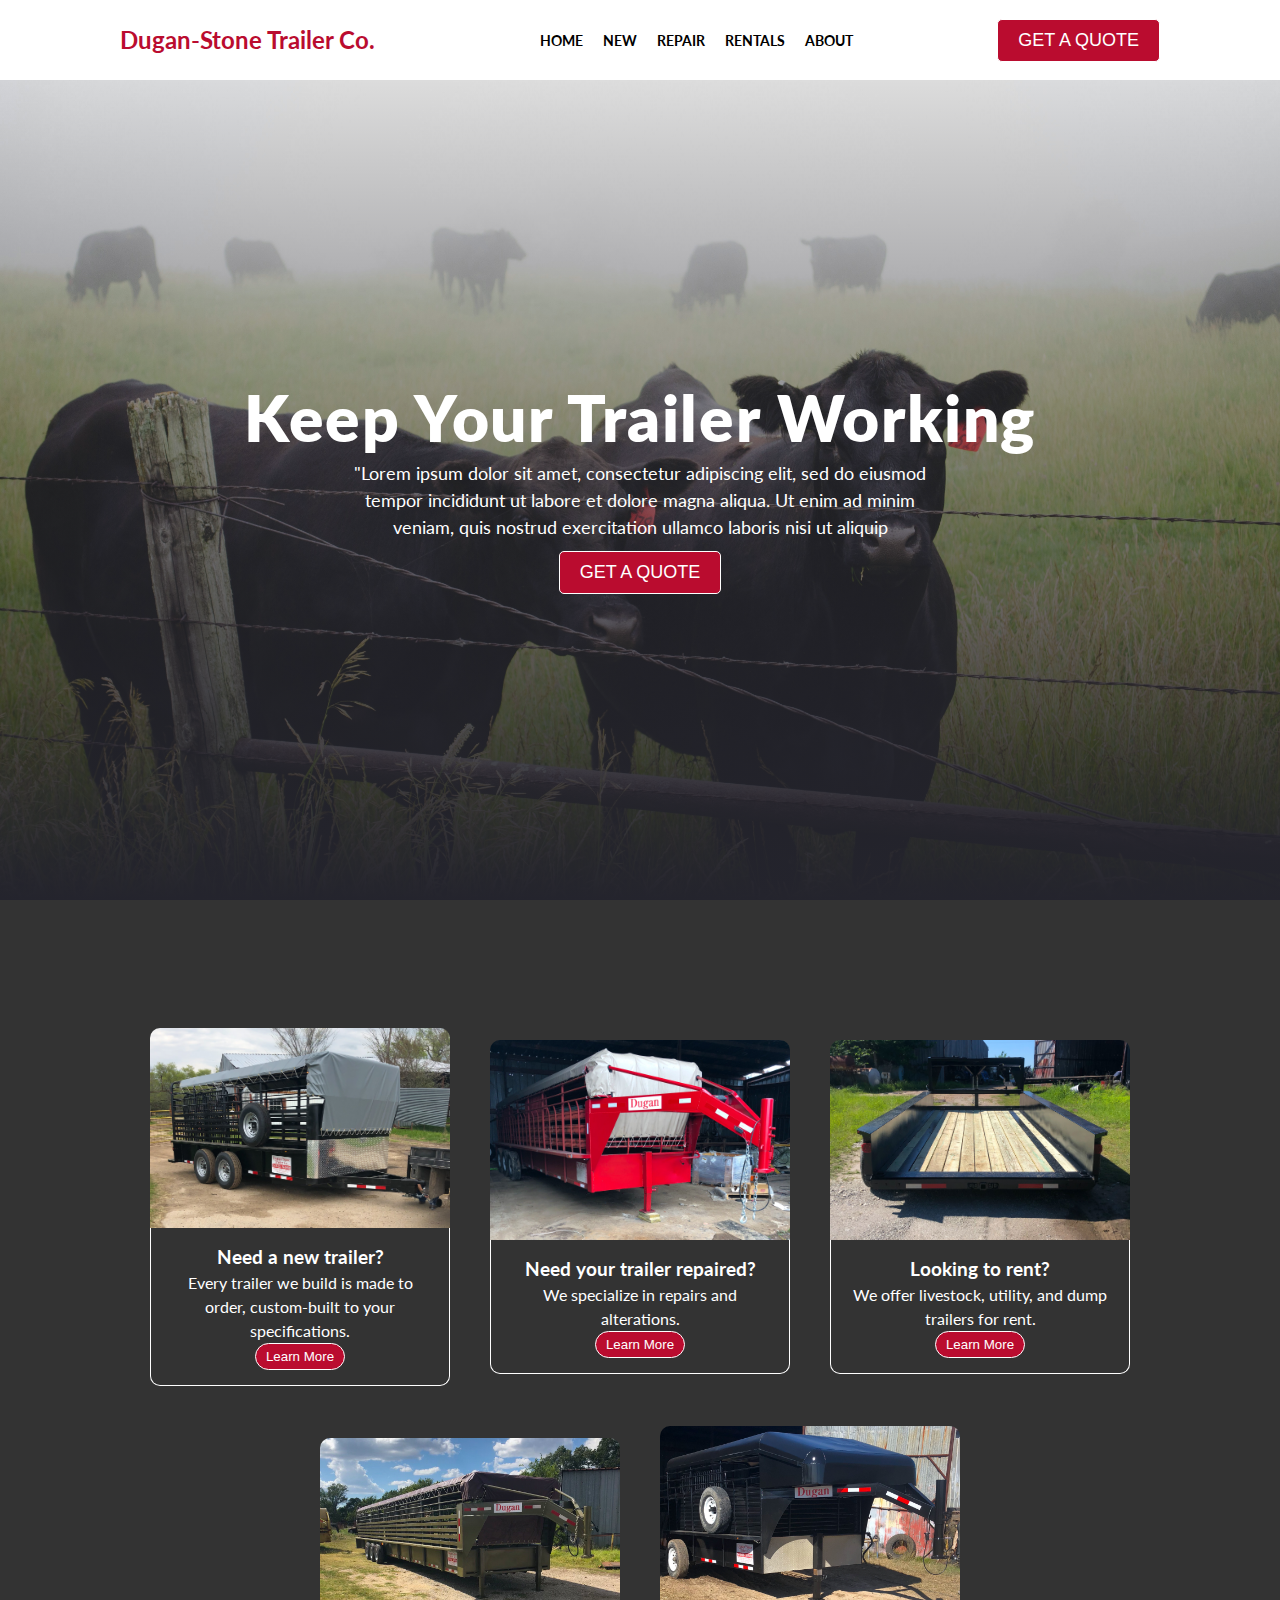
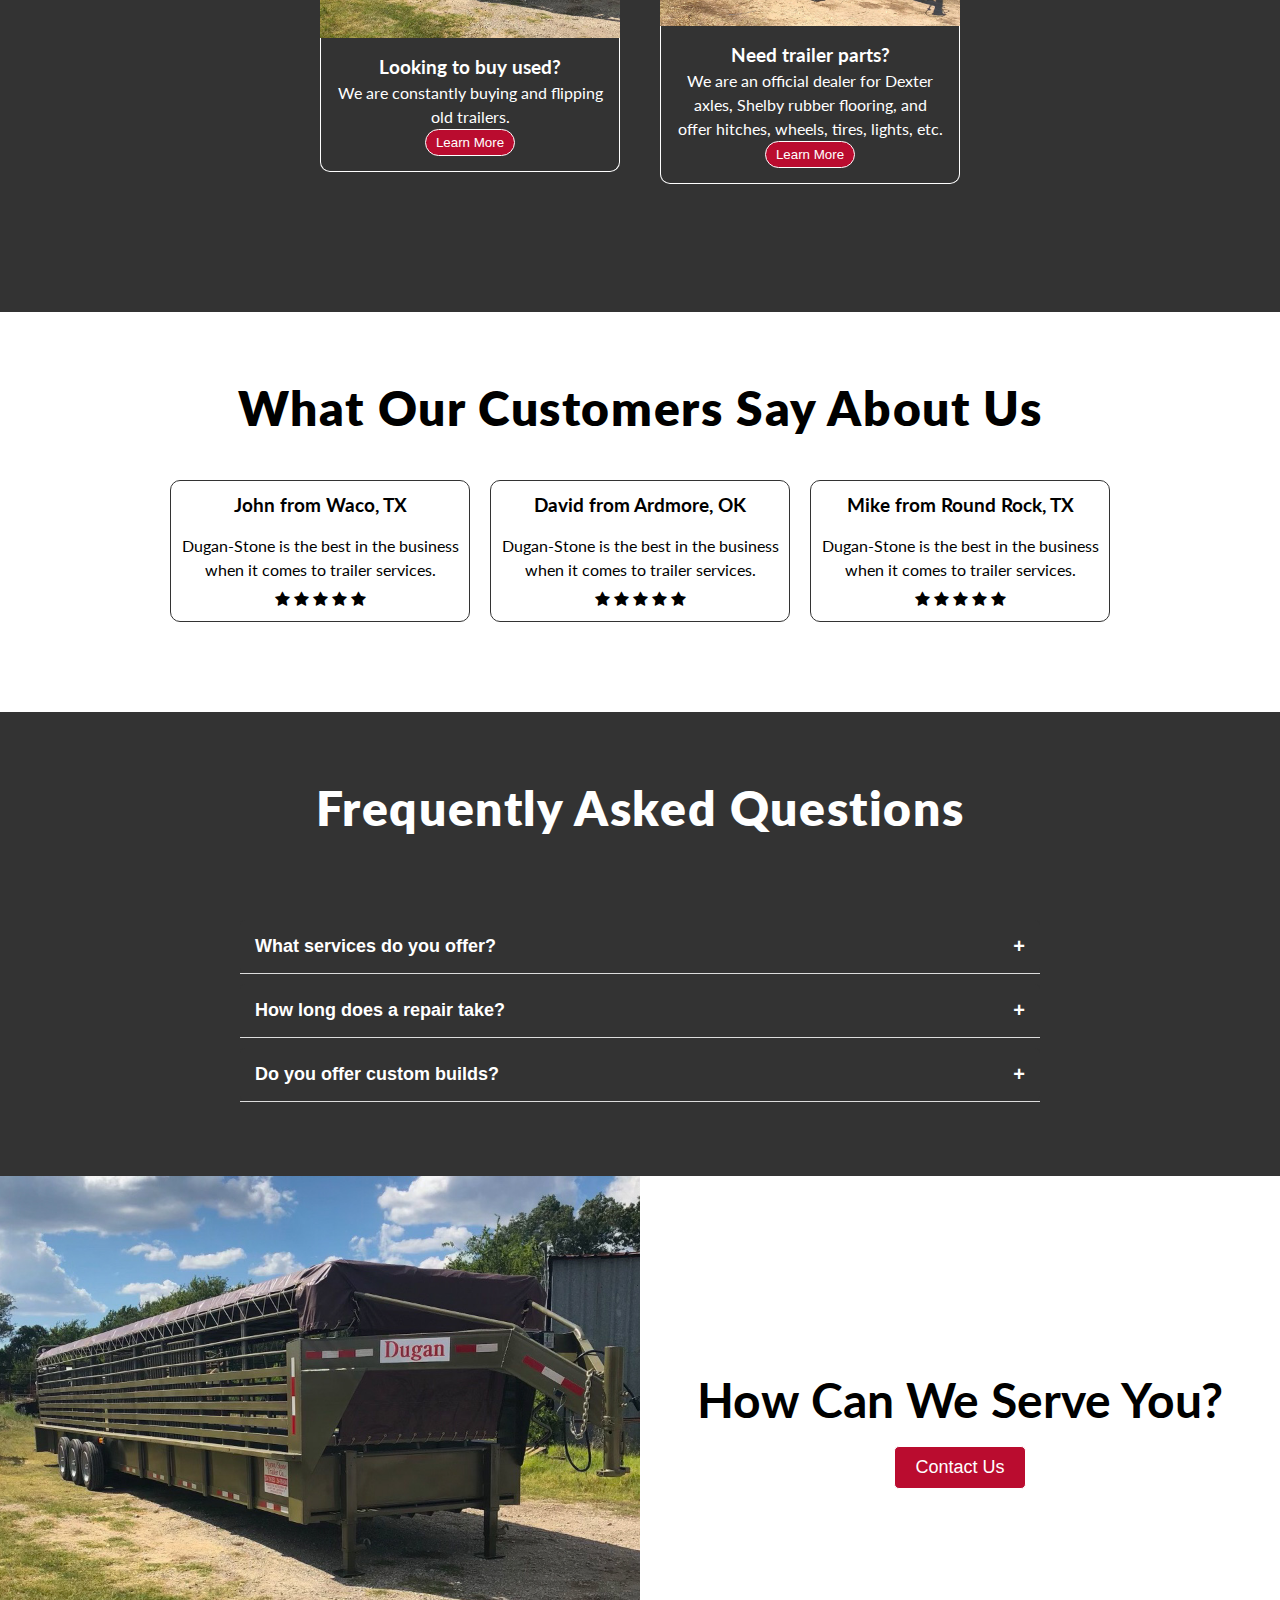
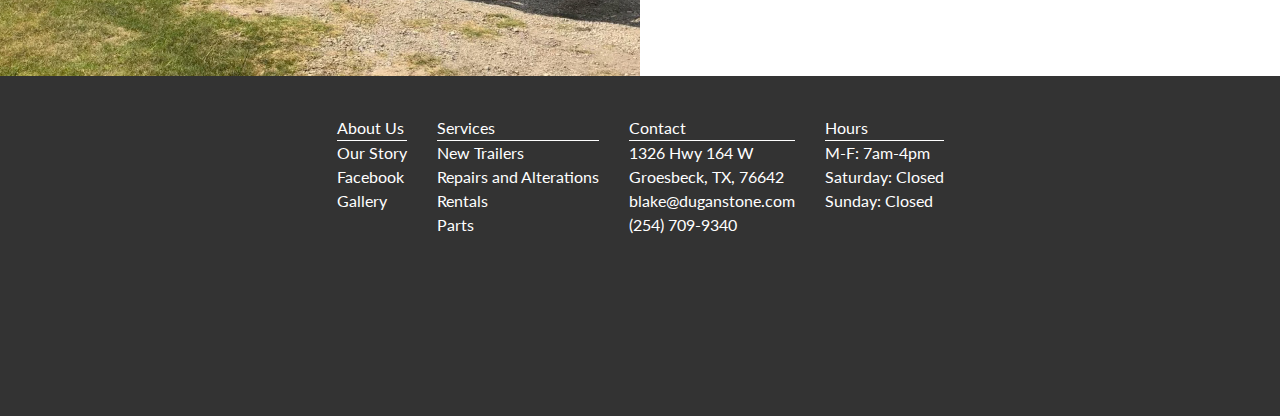
<file: index.html>
<!DOCTYPE html>
<html lang="en">
<head>
    <meta charset="UTF-8">
    <meta name="viewport" content="width=device-width, initial-scale=1.0">
    <title>My Website</title>
    <link rel="stylesheet" href="styles.css">
    <link rel="stylesheet" href="https://cdnjs.cloudflare.com/ajax/libs/font-awesome/4.7.0/css/font-awesome.min.css">
</head>
<body>
    <nav class="navbar">
        <div class="container">
            <div class="logo">Dugan-Stone Trailer Co.</div>
            <ul class="nav">
                <li>
                    <a href="/">HOME</a>
                </li>
                <li>
                    <a href="/new-trailer.html">NEW</a>
                </li>
                <li>
                    <a href="/repairs.html">REPAIR</a>
                </li>
                <li>
                    <a href="/rentals.html">RENTALS</a>
                </li>
                <li>
                    <a href="about-us.html">ABOUT</a>
                </li>
            </ul>
            <a href="/contact.html">
                <button>GET A QUOTE</button>
            </a>
        </div>
    </nav>
    <div class="hero">
        <header class="header">
            <div class="container">
                <h1>Keep Your Trailer Working</h1>
                <p>
                    "Lorem ipsum dolor sit amet, consectetur adipiscing elit, sed do eiusmod 
                    tempor incididunt ut labore et dolore magna aliqua. Ut enim ad
                     minim veniam, quis nostrud exercitation ullamco laboris nisi ut aliquip
                </p>
                <div class="button-group">
                    <a href="/contact">
                        <button>GET A QUOTE</button>
                    </a>
                </div>
            </div>
        </header>
    </div>

    <!-- Services Sections -->
        <section class="services">
            <div class="box">
                <div class="new-trailers"></div>
                <div class="description">
                    <h3>Need a new trailer?</h3>
                    <p>
                        Every trailer we build is made to order, 
                        custom-built to your specifications.
                    </p>
                    <a href="/new-trailer.html">
                        <button>Learn More</button>
                    </a>
                </div>
            </div>
            <div class="box">
                <div class="repair"></div>
                <div class="description">
                    <h3>Need your trailer repaired?</h3>
                    <p>
                        We specialize in repairs and alterations. 
                    </p>
                    <a href="/repairs.html">
                        <button>Learn More</button>
                    </a>
                </div>
            </div>
            <div class="box">
                <div class="rental"></div>
                <div class="description">
                    <h3>Looking to rent?</h3>
                    <p>
                        We offer livestock, utility, and dump trailers
                        for rent.
                    </p>
                    <a href="/rentals.html">
                        <button>Learn More</button>
                    </a>
                </div>
            </div>
            <div class="box">
                <div class="inventory"></div>
                <div class="description">
                    <h3>Looking to buy used?</h3>
                    <p>
                        We are constantly buying and flipping old 
                        trailers.
                    </p>
                    <a href="/contact">
                        <button>Learn More</button>
                    </a>
                </div> 
            </div>
            <div class="box">
                <div class="parts"></div>
                <div class="description">
                    <h3>Need trailer parts?</h3>
                    <p>
                        We are an official dealer for Dexter axles, 
                        Shelby rubber flooring, and offer hitches, 
                        wheels, tires, lights, etc.
                    </p>
                    <a href="/contact">
                        <button>Learn More</button>
                    </a>
                </div>
            </div>
        </section>
        
        <!-- Testimonials Section -->
        <section class="testimonials">
            <div class="container">
                <h1>What Our Customers Say About Us</h1>
                <div class="reviews">
                    <div class="review">
                        <h3>John from Waco, TX</h3>
                        <p>
                            Dugan-Stone is the best in the business when 
                            it comes to trailer services.
                        </p>
                        <div class="stars">
                            <span class="fa fa-star checked"></span>
                            <span class="fa fa-star checked"></span>
                            <span class="fa fa-star checked"></span>
                            <span class="fa fa-star checked"></span>
                            <span class="fa fa-star checked"></span>
                        </div>
                    </div>
                    <div class="review">
                        <h3>David from Ardmore, OK</h3>
                        <p>
                            Dugan-Stone is the best in the business when 
                            it comes to trailer services.
                        </p>
                        <div class="stars">
                            <span class="fa fa-star checked"></span>
                            <span class="fa fa-star checked"></span>
                            <span class="fa fa-star checked"></span>
                            <span class="fa fa-star checked"></span>
                            <span class="fa fa-star checked"></span>
                        </div>
                    </div>
                    <div class="review">
                        <h3>Mike from Round Rock, TX</h3>
                        <p>
                            Dugan-Stone is the best in the business when 
                            it comes to trailer services.
                        </p>
                        <div class="stars">
                            <span class="fa fa-star checked"></span>
                            <span class="fa fa-star checked"></span>
                            <span class="fa fa-star checked"></span>
                            <span class="fa fa-star checked"></span>
                            <span class="fa fa-star checked"></span>
                        </div>
                    </div>
                </div>
            </div>
        </section>

        <!-- FAQ Section -->
         <section class="faq">
            <h1>Frequently Asked Questions</h1>
            <div class="faq-container">
                <div class="faq-item">
                    <button class="faq-button">What services do you offer?</button>
                    <div class="faq-answer">We offer trailer building, repairs, alterations, and rentals.</div>
                </div>
        
                <div class="faq-item">
                    <button class="faq-button">How long does a repair take?</button>
                    <div class="faq-answer">It depends on the type of repair, but most jobs are completed within a few days.</div>
                </div>
        
                <div class="faq-item">
                    <button class="faq-button">Do you offer custom builds?</button>
                    <div class="faq-answer">Yes! We can customize trailers to meet your specific needs.</div>
                </div>
            </div>
         </section>

         <section class="last-call">
            <div class="container">
                <div class="picture"></div>
                <div class="cta">
                    <h1>How Can We Serve You?</h1>
                    <!-- <p></p> -->
                    <div class="button-group">
                        <a href="/contact">
                            <button>Contact Us</button>
                        </a>
                    </div>
                </div>
            </div>
         </section>

         <!-- Footer -->
          <footer class="footer">
            <div class="container">
                <div class="About">
                    <ul>
                        <li class="footer-title">About Us</li>
                        <li>Our Story</li>
                        <li>Facebook</li>
                        <li>Gallery</li>
                    </ul>
                </div>
                <div class="footer-services">
                    <ul>
                        <li class="footer-title">Services</li>
                        <li>New Trailers</li>
                        <li>Repairs and Alterations</li>
                        <li>Rentals</li>
                        <li>Parts</li>
                    </ul>
                </div>
                <div class="Contact">
                    <ul>
                        <li class="footer-title">Contact</li>
                        <li><a href="https://maps.app.goo.gl/sPwjG9gHjVEBQcHU9">
                            1326 Hwy 164 W <br>
                            Groesbeck, TX, 76642
                        </a></li>
                        <li>blake@duganstone.com</li>
                        <li>(254) 709-9340</li>
                    </ul>
                </div>
                <div class="Hours">
                    <ul>
                        <li class="footer-title">Hours</li>
                        <li>M-F: 7am-4pm</li>
                        <li>Saturday: Closed</li>
                        <li>Sunday: Closed</li>
                    </ul>
                </div>
            </div>
            </div>
          </footer>





         <script>
            document.querySelectorAll(".faq-button").forEach((button) => {
                button.addEventListener("click", function () {
                    const faqItem = this.parentNode;
                    faqItem.classList.toggle("active");
                });
            });
        </script>
</body>
</html>
</file>
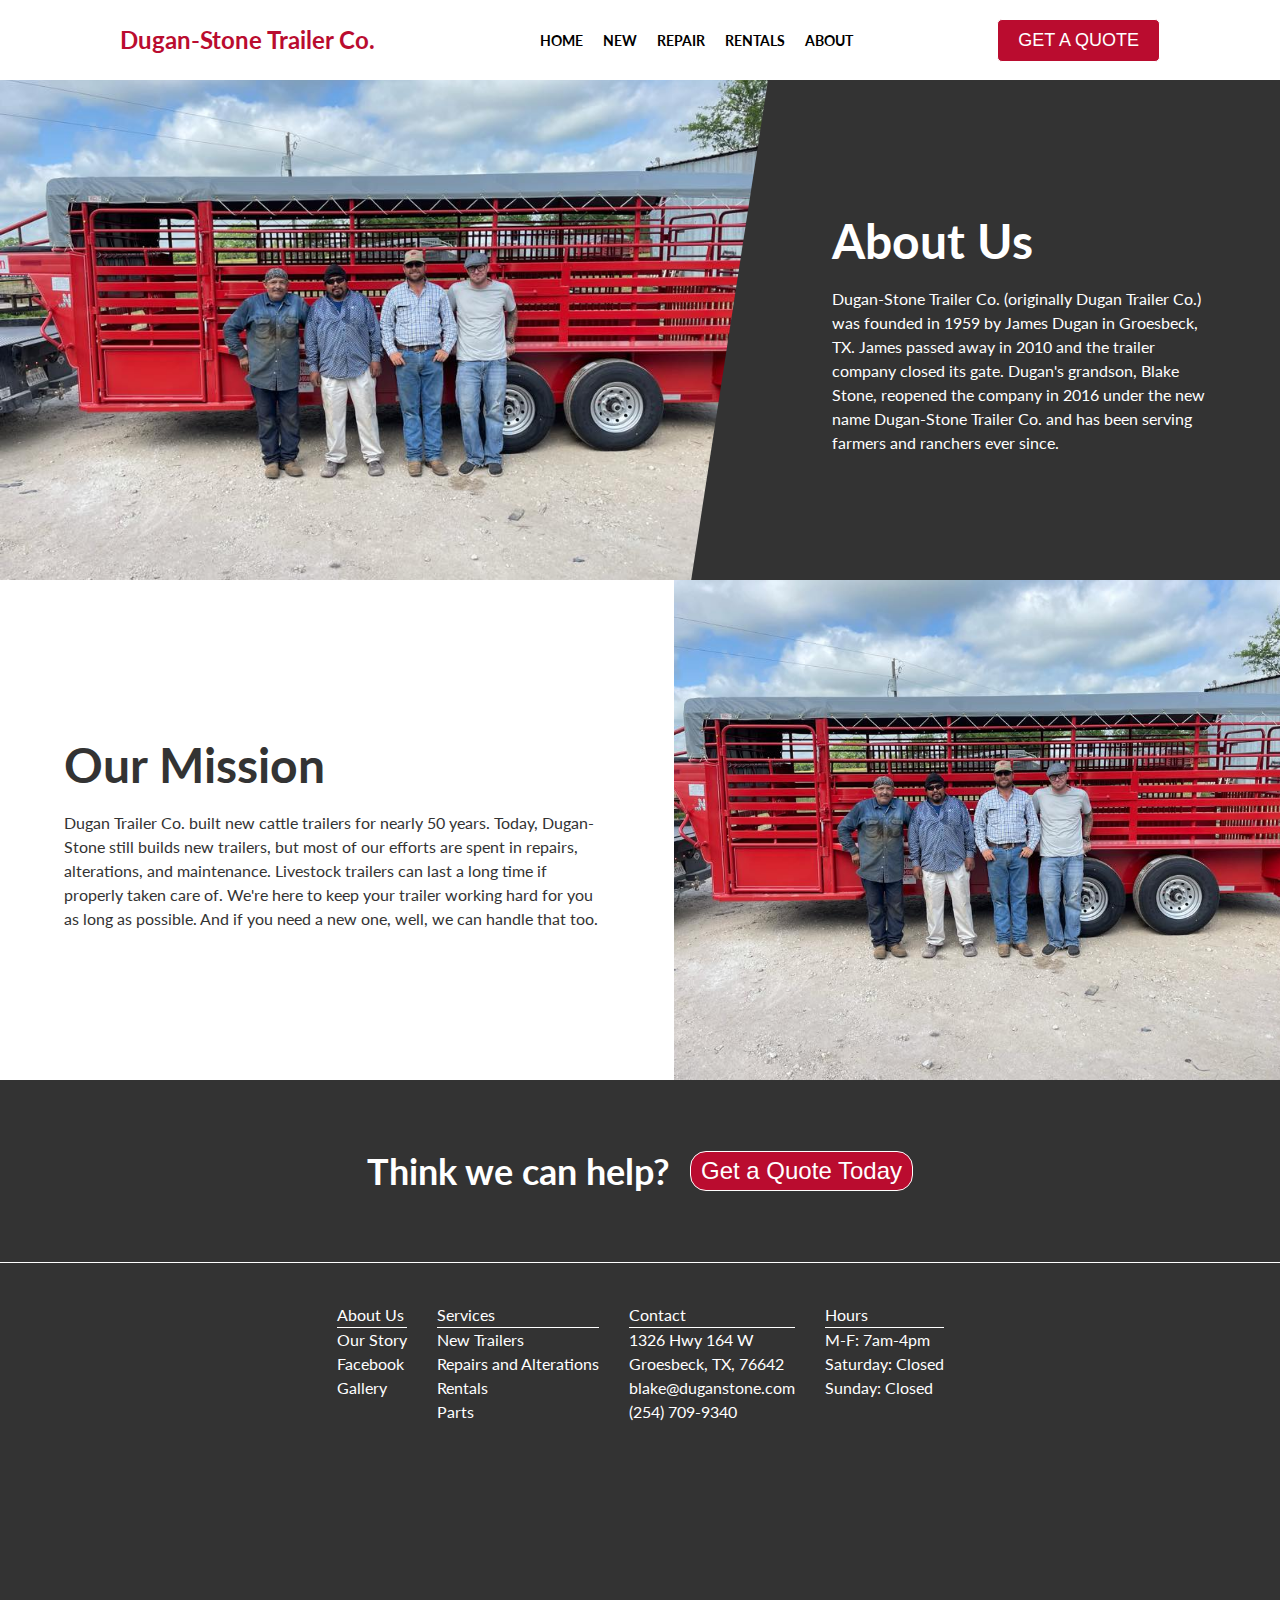
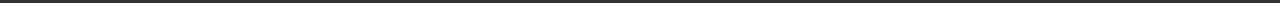
<file: about-us.html>
<!DOCTYPE html>
<html lang="en">
<head>
    <meta charset="UTF-8">
    <meta name="viewport" content="width=device-width, initial-scale=1.0">
    <title>My Website</title>
    <link rel="stylesheet" href="styles.css">
    <link rel="stylesheet" href="https://cdnjs.cloudflare.com/ajax/libs/font-awesome/4.7.0/css/font-awesome.min.css">
</head>
<body>
    <nav class="navbar">
        <div class="container">
            <div class="logo">Dugan-Stone Trailer Co.</div>
            <ul class="nav">
                <li>
                    <a href="/">HOME</a>
                </li>
                <li>
                    <a href="/new-trailer.html">NEW</a>
                </li>
                <li>
                    <a href="/repairs.html">REPAIR</a>
                </li>
                <li>
                    <a href="/rentals.html">RENTALS</a>
                </li>
                <li>
                    <a href="about-us.html">ABOUT</a>
                </li>
            </ul>
            <a href="/contact.html">
                <button>GET A QUOTE</button>
            </a>
        </div>
    </nav>

    <!-- Callout section -->
     <section class="callout">
        <div class="container">
            <div class="about-callout-image"></div>
            <div class="about-text">
                <h1>About Us</h1>
                <p>
                    Dugan-Stone Trailer Co. (originally Dugan Trailer Co.) was founded
                    in 1959 by James Dugan in Groesbeck, TX. James passed away in 2010
                    and the trailer company closed its gate. Dugan's grandson, Blake Stone,
                    reopened the company in 2016 under the new name Dugan-Stone Trailer Co.
                    and has been serving farmers and ranchers ever since.
                </p>
            </div>
        </div>
     </section>

     <!-- About Info Section -->
      <section class="about-info">
        <div class="container">
            <div class="about-info-text">
                <h1>Our Mission</h1>
                <p>
                    Dugan Trailer Co. built new cattle trailers for nearly 50 years. 
                    Today, Dugan-Stone still builds new trailers, but most of our efforts 
                    are spent in repairs, alterations, and maintenance. Livestock trailers 
                    can last a long time if properly taken care of. We're here to keep your 
                    trailer working hard for you as long as possible. And if you need a new 
                    one, well, we can handle that too.
                </p>
            </div>
            <div class="about-info-image"></div>
        </div>
      </section>

      <!-- Call to Action -->
       <section class="about-cta">
            <h1>Think we can help?</h1>
            <a href="/contact">
                <button>Get a Quote Today</button>
            </a>
       </section>

     <!-- Form sections -->
      <!-- <section class="about-section">
        <div class="container">
            <h1>Contact us for a free quote!</h1>
            <p>
                Let us know what you're looking for—whether it's a repair, rental, 
                or custom trailer—and we'll reach out as soon as possible to discuss your needs.
            </p>
            <form action="" class="about-form">
                <div class="first-last">
                    <input type="text" placeholder="*First Name" class="first">
                    <input type="text" placeholder="*Last Name" class="last">
                </div>
                <div class="email">
                    <input type="text" placeholder="*Email">
                </div>
                <div class="phone">
                    <input type="text" placeholder="*Phone">
                </div>
                <div class="type">
                    <select name="Type" id="">
                        <option name="Repair/Alteration" id="">Repair/Alteration</option>
                        <option name="New Trailer" id="">New Trailer</option>
                        <option name="Rental" id="">Rental</option>
                        <option name="Parts" id="">Parts</option>
                        <option name="Other" id="">Other</option>
                    </select>
                </div>
                <div class="message">
                    <textarea name="" id="" placeholder="*Message" required rows="10"></textarea>
                </div>
                <div class="button-group">
                    <a href="/contact">
                        <button>Submit</button>
                    </a>
                </div>
            </form>
        </div>
      </section> -->



      <!-- Footer -->
      <footer class="footer">
        <div class="container">
            <div class="About">
                <ul>
                    <li class="footer-title">About Us</li>
                    <li>Our Story</li>
                    <li>Facebook</li>
                    <li>Gallery</li>
                </ul>
            </div>
            <div class="footer-services">
                <ul>
                    <li class="footer-title">Services</li>
                    <li>New Trailers</li>
                    <li>Repairs and Alterations</li>
                    <li>Rentals</li>
                    <li>Parts</li>
                </ul>
            </div>
            <div class="Contact">
                <ul>
                    <li class="footer-title">Contact</li>
                    <li><a href="https://maps.app.goo.gl/sPwjG9gHjVEBQcHU9">
                        1326 Hwy 164 W <br>
                        Groesbeck, TX, 76642
                    </a></li>
                    <li>blake@duganstone.com</li>
                    <li>(254) 709-9340</li>
                </ul>
            </div>
            <div class="Hours">
                <ul>
                    <li class="footer-title">Hours</li>
                    <li>M-F: 7am-4pm</li>
                    <li>Saturday: Closed</li>
                    <li>Sunday: Closed</li>
                </ul>
            </div>
        </div>
        </div>
      </footer>
</body>
</html>
</file>
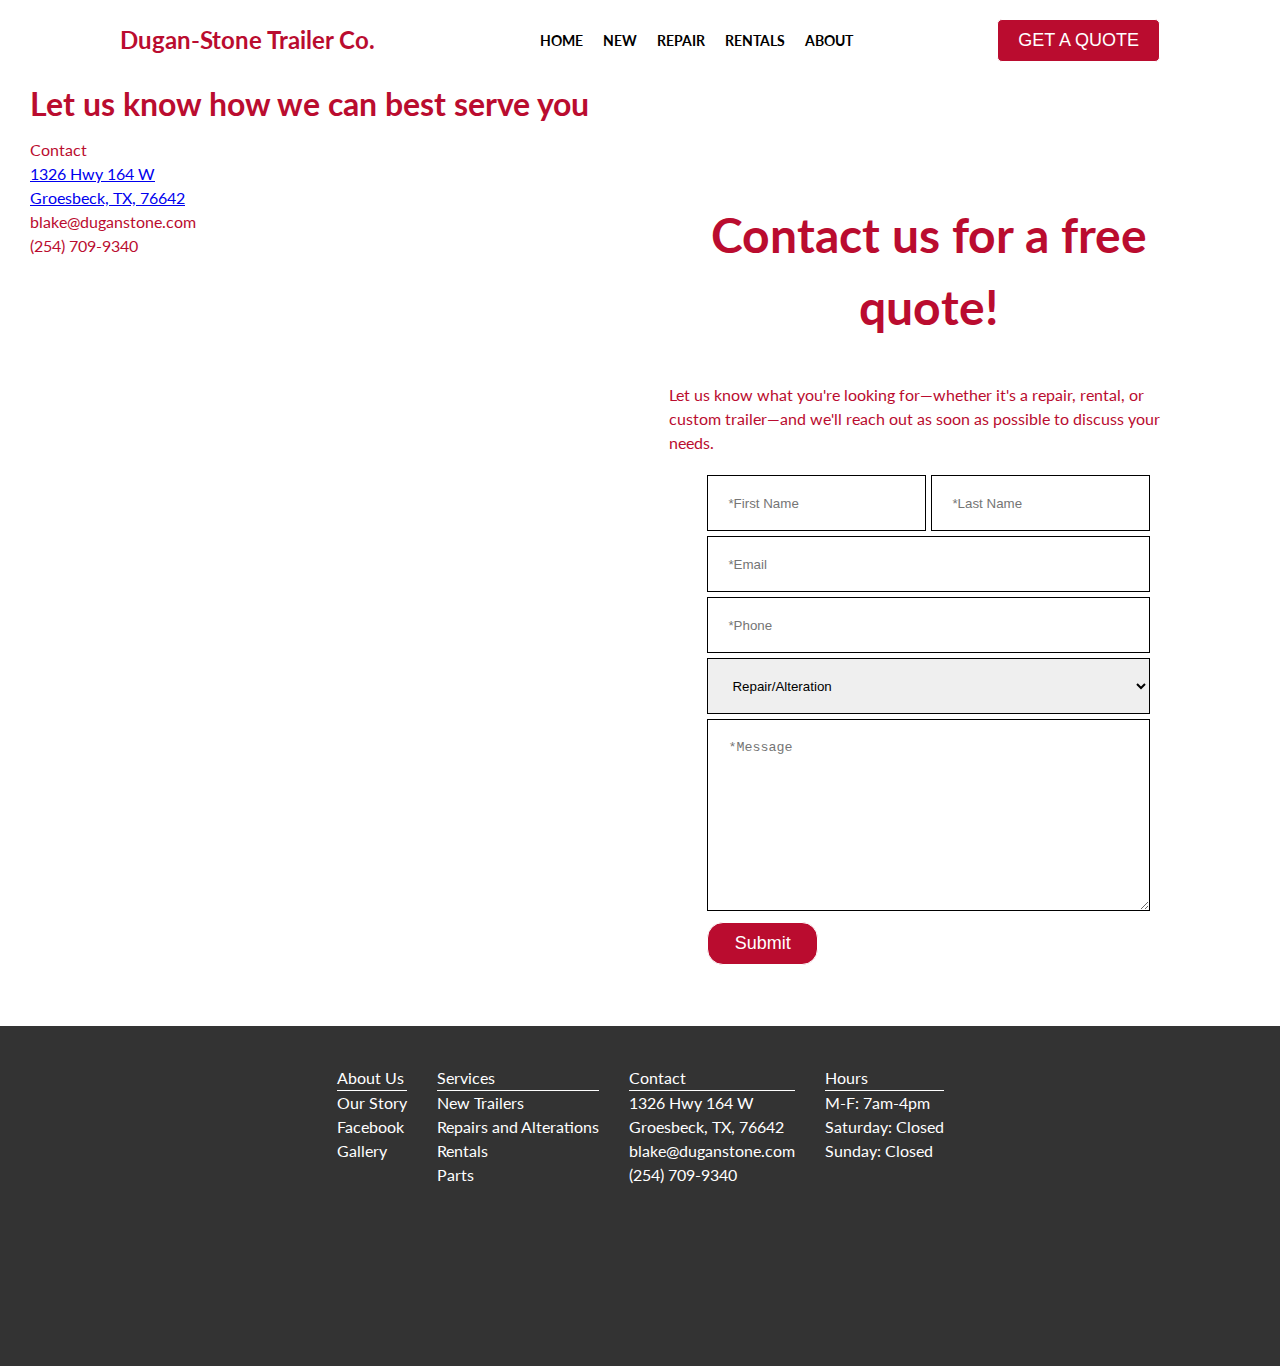
<file: contact.html>
<!DOCTYPE html>
<html lang="en">
<head>
    <meta charset="UTF-8">
    <meta name="viewport" content="width=device-width, initial-scale=1.0">
    <title>My Website</title>
    <link rel="stylesheet" href="styles.css">
    <link rel="stylesheet" href="https://cdnjs.cloudflare.com/ajax/libs/font-awesome/4.7.0/css/font-awesome.min.css">
</head>
<body>
    <nav class="navbar">
        <div class="container">
            <div class="logo">Dugan-Stone Trailer Co.</div>
            <ul class="nav">
                <li>
                    <a href="/">HOME</a>
                </li>
                <li>
                    <a href="/new-trailer.html">NEW</a>
                </li>
                <li>
                    <a href="/repairs.html">REPAIR</a>
                </li>
                <li>
                    <a href="/rentals.html">RENTALS</a>
                </li>
                <li>
                    <a href="about-us.html">ABOUT</a>
                </li>
            </ul>
            <a href="/contact.html">
                <button>GET A QUOTE</button>
            </a>
        </div>
    </nav>


     <!-- Form sections -->
      <section class="contact-form">
        <div class="container">
            <h1>Let us know how we can best serve you</h1>
            <div class="contact-area">
                <div class="address">
                    <div class="Contact">
                        <ul>
                            <li class="footer-title">Contact</li>
                            <li><a href="https://maps.app.goo.gl/sPwjG9gHjVEBQcHU9">
                                1326 Hwy 164 W <br>
                                Groesbeck, TX, 76642
                            </a></li>
                            <li>blake@duganstone.com</li>
                            <li>(254) 709-9340</li>
                        </ul>
                    </div>
                </div>
                <div class="service-form">
                    <h1>Contact us for a free quote!</h1>
                    <p>
                        Let us know what you're looking for—whether it's a repair, rental, 
                        or custom trailer—and we'll reach out as soon as possible to discuss your needs.
                    </p>
                    <form action="" class="repair-form">
                        <div class="first-last">
                            <input type="text" placeholder="*First Name" class="first">
                            <input type="text" placeholder="*Last Name" class="last">
                        </div>
                        <div class="email">
                            <input type="text" placeholder="*Email">
                        </div>
                        <div class="phone">
                            <input type="text" placeholder="*Phone">
                        </div>
                        <div class="type">
                            <select name="Type" id="">
                                <option name="Repair/Alteration" id="">Repair/Alteration</option>
                                <option name="New Trailer" id="">New Trailer</option>
                                <option name="Rental" id="">Rental</option>
                                <option name="Parts" id="">Parts</option>
                                <option name="Other" id="">Other</option>
                            </select>
                        </div>
                        <div class="message">
                            <textarea name="" id="" placeholder="*Message" required rows="10"></textarea>
                        </div>
                        <div class="button-group">
                            <a href="/contact">
                                <button>Submit</button>
                            </a>
                        </div>
                    </form>
                </div>
            </div>
        </div>
      </section>



      <!-- Footer -->
      <footer class="footer">
        <div class="container">
            <div class="About">
                <ul>
                    <li class="footer-title">About Us</li>
                    <a href=""><li>Our Story</li></a>
                    <li>Facebook</li>
                    <li>Gallery</li>
                </ul>
            </div>
            <div class="footer-services">
                <ul>
                    <li class="footer-title">Services</li>
                    <li>New Trailers</li>
                    <li>Repairs and Alterations</li>
                    <li>Rentals</li>
                    <li>Parts</li>
                </ul>
            </div>
            <div class="Contact">
                <ul>
                    <li class="footer-title">Contact</li>
                    <li><a href="https://maps.app.goo.gl/sPwjG9gHjVEBQcHU9">
                        1326 Hwy 164 W <br>
                        Groesbeck, TX, 76642
                    </a></li>
                    <li>blake@duganstone.com</li>
                    <li>(254) 709-9340</li>
                </ul>
            </div>
            <div class="Hours">
                <ul>
                    <li class="footer-title">Hours</li>
                    <li>M-F: 7am-4pm</li>
                    <li>Saturday: Closed</li>
                    <li>Sunday: Closed</li>
                </ul>
            </div>
            
        </div>
        </div>
      </footer>
</body>
</html>
</file>
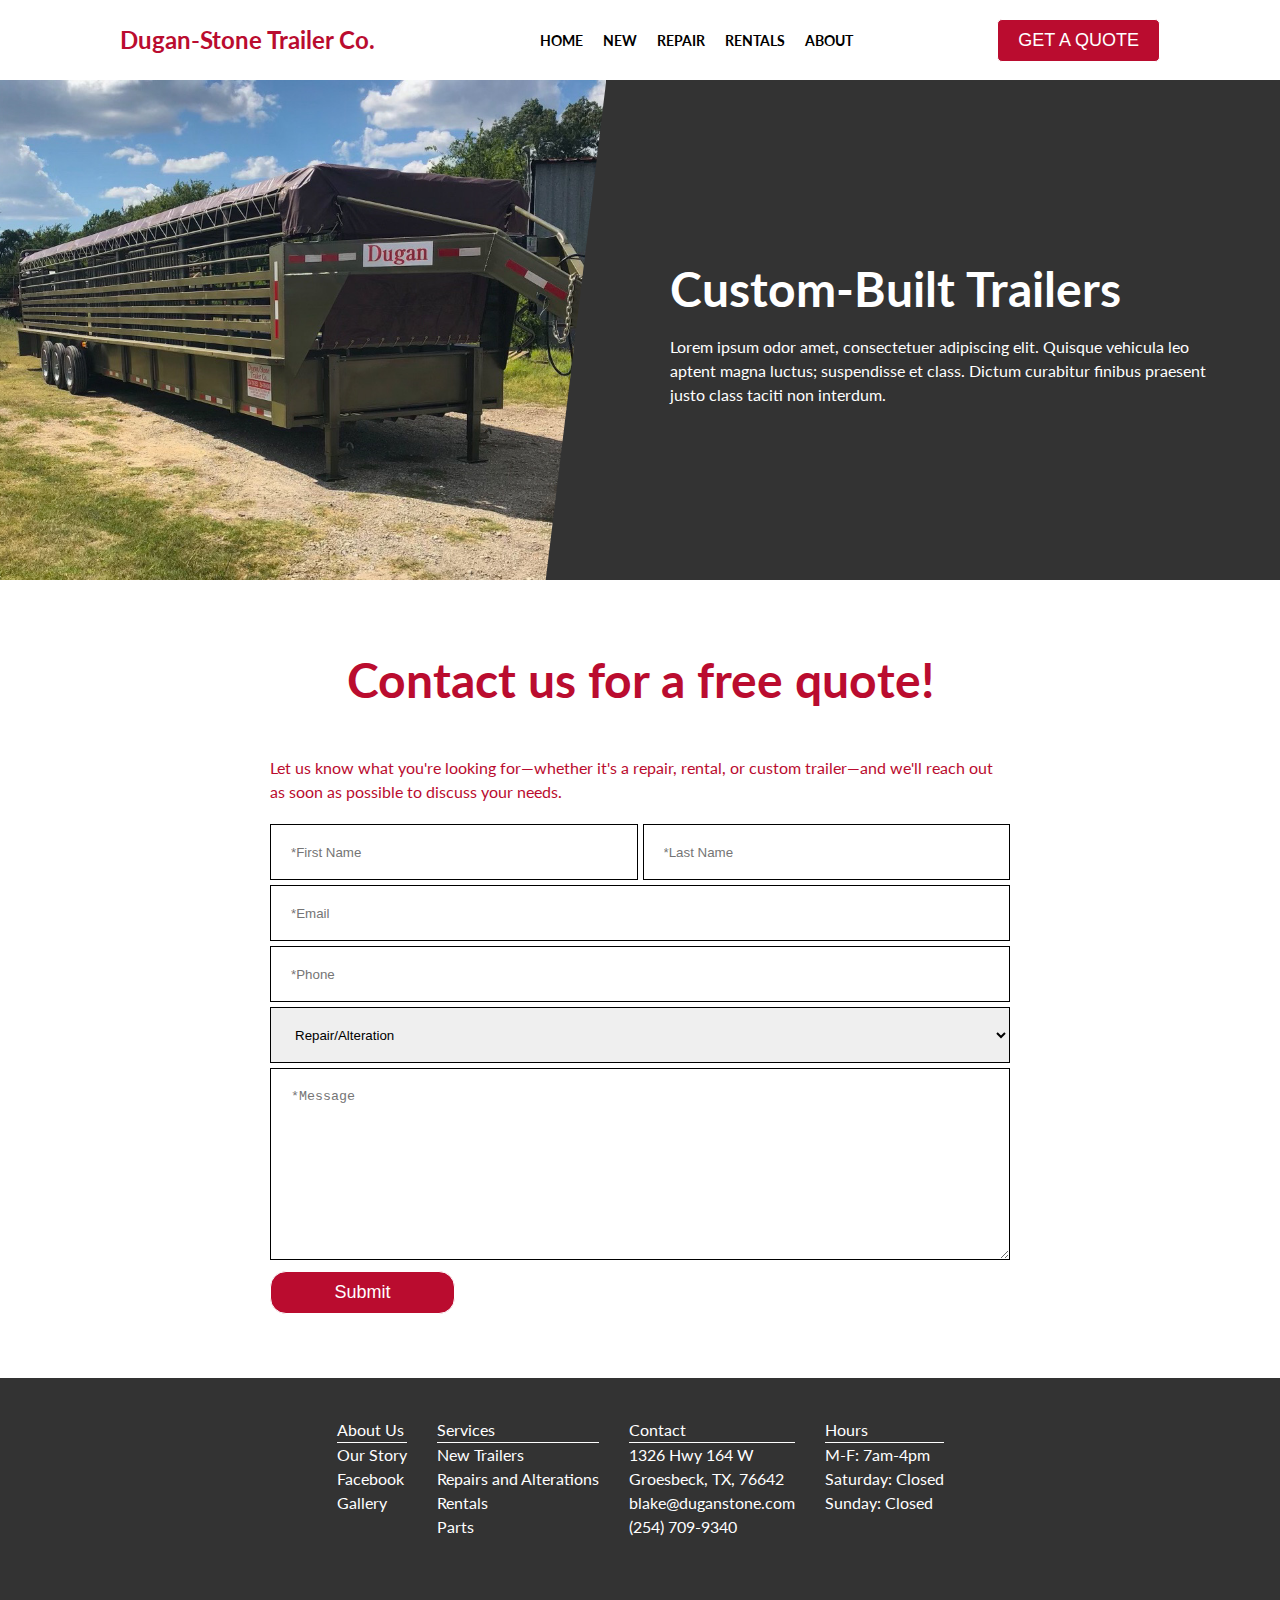
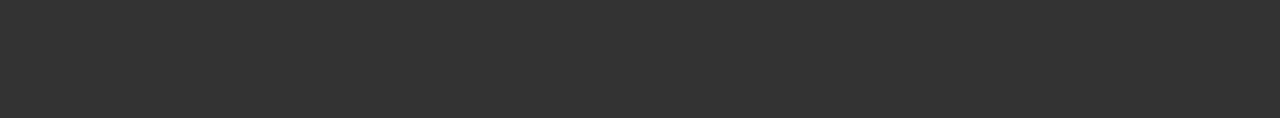
<file: new-trailer.html>
<!DOCTYPE html>
<html lang="en">
<head>
    <meta charset="UTF-8">
    <meta name="viewport" content="width=device-width, initial-scale=1.0">
    <title>My Website</title>
    <link rel="stylesheet" href="styles.css">
    <link rel="stylesheet" href="https://cdnjs.cloudflare.com/ajax/libs/font-awesome/4.7.0/css/font-awesome.min.css">
</head>
<body>
    <nav class="navbar">
        <div class="container">
            <div class="logo">Dugan-Stone Trailer Co.</div>
            <ul class="nav">
                <li>
                    <a href="/">HOME</a>
                </li>
                <li>
                    <a href="/new-trailer.html">NEW</a>
                </li>
                <li>
                    <a href="/repairs.html">REPAIR</a>
                </li>
                <li>
                    <a href="/rentals.html">RENTALS</a>
                </li>
                <li>
                    <a href="about-us.html">ABOUT</a>
                </li>
            </ul>
            <a href="/contact.html">
                <button>GET A QUOTE</button>
            </a>
        </div>
    </nav>

    <!-- Callout section -->
     <section class="callout">
        <div class="container">
            <div class="new-callout-image"></div>
            <div class="new-text">
                <h1>Custom-Built Trailers</h1>
                <p>
                    Lorem ipsum odor amet, consectetuer adipiscing elit. 
                    Quisque vehicula leo aptent magna luctus; suspendisse 
                    et class. Dictum curabitur finibus praesent justo 
                    class taciti non interdum.
                </p>
            </div>
        </div>
     </section>

     <!-- Form sections -->
      <section class="service-form">
        <div class="container">
            <h1>Contact us for a free quote!</h1>
            <p>
                Let us know what you're looking for—whether it's a repair, rental, 
                or custom trailer—and we'll reach out as soon as possible to discuss your needs.
            </p>
            <form action="" class="repair-form">
                <div class="first-last">
                    <input type="text" placeholder="*First Name" class="first">
                    <input type="text" placeholder="*Last Name" class="last">
                </div>
                <div class="email">
                    <input type="text" placeholder="*Email">
                </div>
                <div class="phone">
                    <input type="text" placeholder="*Phone">
                </div>
                <div class="type">
                    <select name="Type" id="">
                        <option name="Repair/Alteration" id="">Repair/Alteration</option>
                        <option name="New Trailer" id="">New Trailer</option>
                        <option name="Rental" id="">Rental</option>
                        <option name="Parts" id="">Parts</option>
                        <option name="Other" id="">Other</option>
                    </select>
                </div>
                <div class="message">
                    <textarea name="" id="" placeholder="*Message" required rows="10"></textarea>
                </div>
                <div class="button-group">
                    <a href="/contact">
                        <button>Submit</button>
                    </a>
                </div>
            </form>
        </div>
      </section>



      <!-- Footer -->
      <footer class="footer">
        <div class="container">
            <div class="About">
                <ul>
                    <li class="footer-title">About Us</li>
                    <li>Our Story</li>
                    <li>Facebook</li>
                    <li>Gallery</li>
                </ul>
            </div>
            <div class="footer-services">
                <ul>
                    <li class="footer-title">Services</li>
                    <li>New Trailers</li>
                    <li>Repairs and Alterations</li>
                    <li>Rentals</li>
                    <li>Parts</li>
                </ul>
            </div>
            <div class="Contact">
                <ul>
                    <li class="footer-title">Contact</li>
                    <li><a href="https://maps.app.goo.gl/sPwjG9gHjVEBQcHU9">
                        1326 Hwy 164 W <br>
                        Groesbeck, TX, 76642
                    </a></li>
                    <li>blake@duganstone.com</li>
                    <li>(254) 709-9340</li>
                </ul>
            </div>
            <div class="Hours">
                <ul>
                    <li class="footer-title">Hours</li>
                    <li>M-F: 7am-4pm</li>
                    <li>Saturday: Closed</li>
                    <li>Sunday: Closed</li>
                </ul>
            </div>
            
        </div>
        </div>
      </footer>
</body>
</html>
</file>
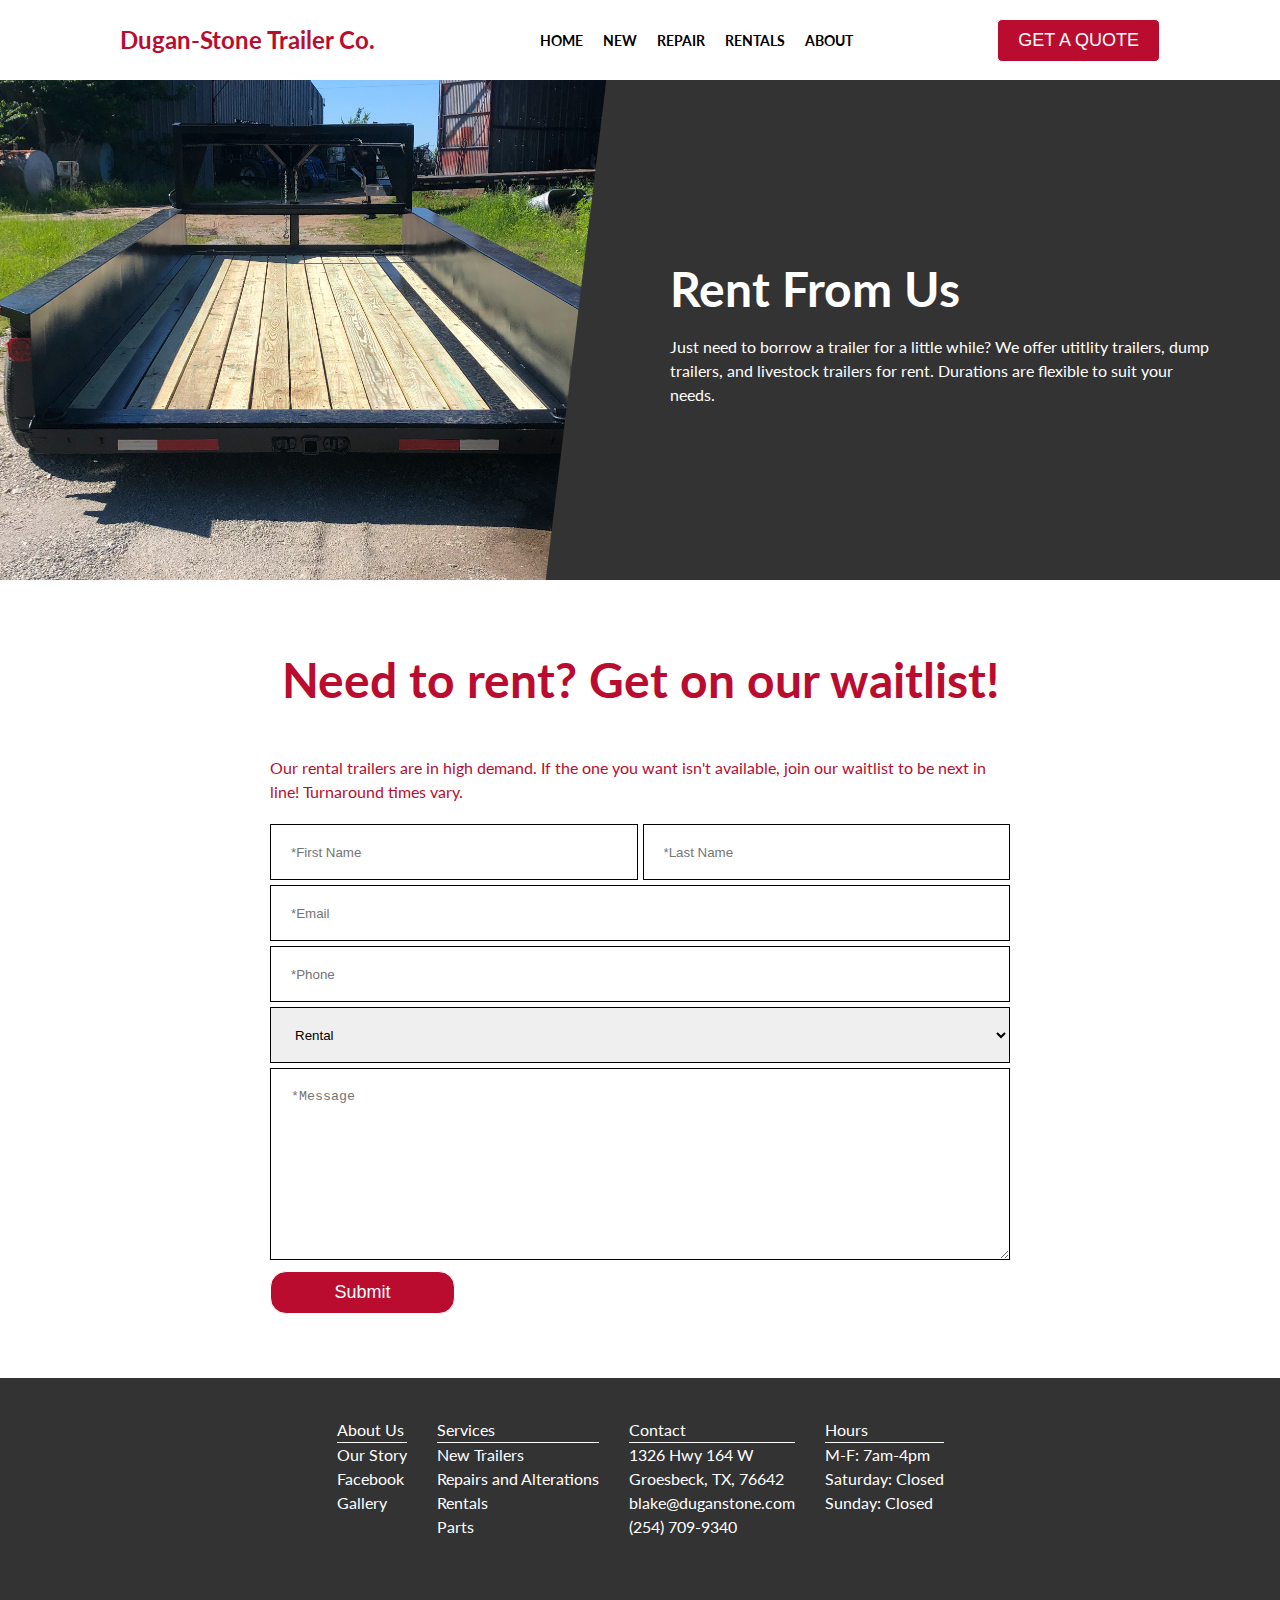
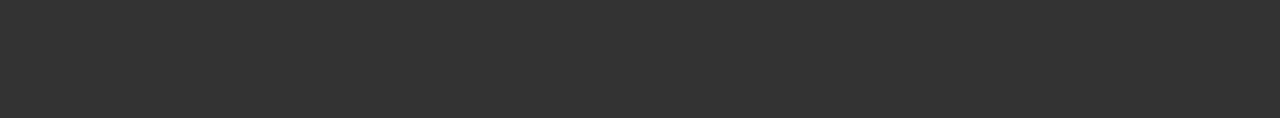
<file: rentals.html>
<!DOCTYPE html>
<html lang="en">
<head>
    <meta charset="UTF-8">
    <meta name="viewport" content="width=device-width, initial-scale=1.0">
    <title>My Website</title>
    <link rel="stylesheet" href="styles.css">
    <link rel="stylesheet" href="https://cdnjs.cloudflare.com/ajax/libs/font-awesome/4.7.0/css/font-awesome.min.css">
</head>
<body>
    <nav class="navbar">
        <div class="container">
            <div class="logo">Dugan-Stone Trailer Co.</div>
            <ul class="nav">
                <li>
                    <a href="/">HOME</a>
                </li>
                <li>
                    <a href="/new-trailer.html">NEW</a>
                </li>
                <li>
                    <a href="/repairs.html">REPAIR</a>
                </li>
                <li>
                    <a href="/rentals.html">RENTALS</a>
                </li>
                <li>
                    <a href="about-us.html">ABOUT</a>
                </li>
            </ul>
            <a href="/contact.html">
                <button>GET A QUOTE</button>
            </a>
        </div>
    </nav>

    <!-- Callout section -->
     <section class="callout">
        <div class="container">
            <div class="rental-callout-image"></div>
            <div class="rental-text">
                <h1>Rent From Us</h1>
                <p>
                    Just need to borrow a trailer for a little while? We offer 
                    utitlity trailers, dump trailers, and livestock trailers for rent. 
                    Durations are flexible to suit your needs.
                </p>
            </div>
        </div>
     </section>

     <!-- Form sections -->
      <section class="service-form">
        <div class="container">
            <h1>Need to rent? Get on our waitlist!</h1>
            <p>
                Our rental trailers are in high demand. If the one you want isn't 
                available, join our waitlist to be next in line! Turnaround times vary.
            </p>
            <form action="" class="repair-form">
                <div class="first-last">
                    <input type="text" placeholder="*First Name" class="first">
                    <input type="text" placeholder="*Last Name" class="last">
                </div>
                <div class="email">
                    <input type="text" placeholder="*Email">
                </div>
                <div class="phone">
                    <input type="text" placeholder="*Phone">
                </div>
                <div class="type">
                    <select name="Type" id="">
                        <option name="Repair/Alteration" id="">Repair/Alteration</option>
                        <option name="New Trailer" id="">New Trailer</option>
                        <option name="Rental" id="" selected>Rental</option>
                        <option name="Parts" id="">Parts</option>
                        <option name="Other" id="">Other</option>
                    </select>
                </div>
                <div class="message">
                    <textarea name="" id="" placeholder="*Message" required rows="10"></textarea>
                </div>
                <div class="button-group">
                    <a href="/contact">
                        <button>Submit</button>
                    </a>
                </div>
            </form>
        </div>
      </section>



      <!-- Footer -->
      <footer class="footer">
        <div class="container">
            <div class="About">
                <ul>
                    <li class="footer-title">About Us</li>
                    <li>Our Story</li>
                    <li>Facebook</li>
                    <li>Gallery</li>
                </ul>
            </div>
            <div class="footer-services">
                <ul>
                    <li class="footer-title">Services</li>
                    <li>New Trailers</li>
                    <li>Repairs and Alterations</li>
                    <li>Rentals</li>
                    <li>Parts</li>
                </ul>
            </div>
            <div class="Contact">
                <ul>
                    <li class="footer-title">Contact</li>
                    <li><a href="https://maps.app.goo.gl/sPwjG9gHjVEBQcHU9">
                        1326 Hwy 164 W <br>
                        Groesbeck, TX, 76642
                    </a></li>
                    <li>blake@duganstone.com</li>
                    <li>(254) 709-9340</li>
                </ul>
            </div>
            <div class="Hours">
                <ul>
                    <li class="footer-title">Hours</li>
                    <li>M-F: 7am-4pm</li>
                    <li>Saturday: Closed</li>
                    <li>Sunday: Closed</li>
                </ul>
            </div>
            
        </div>
        </div>
      </footer>
</body>
</html>
</file>
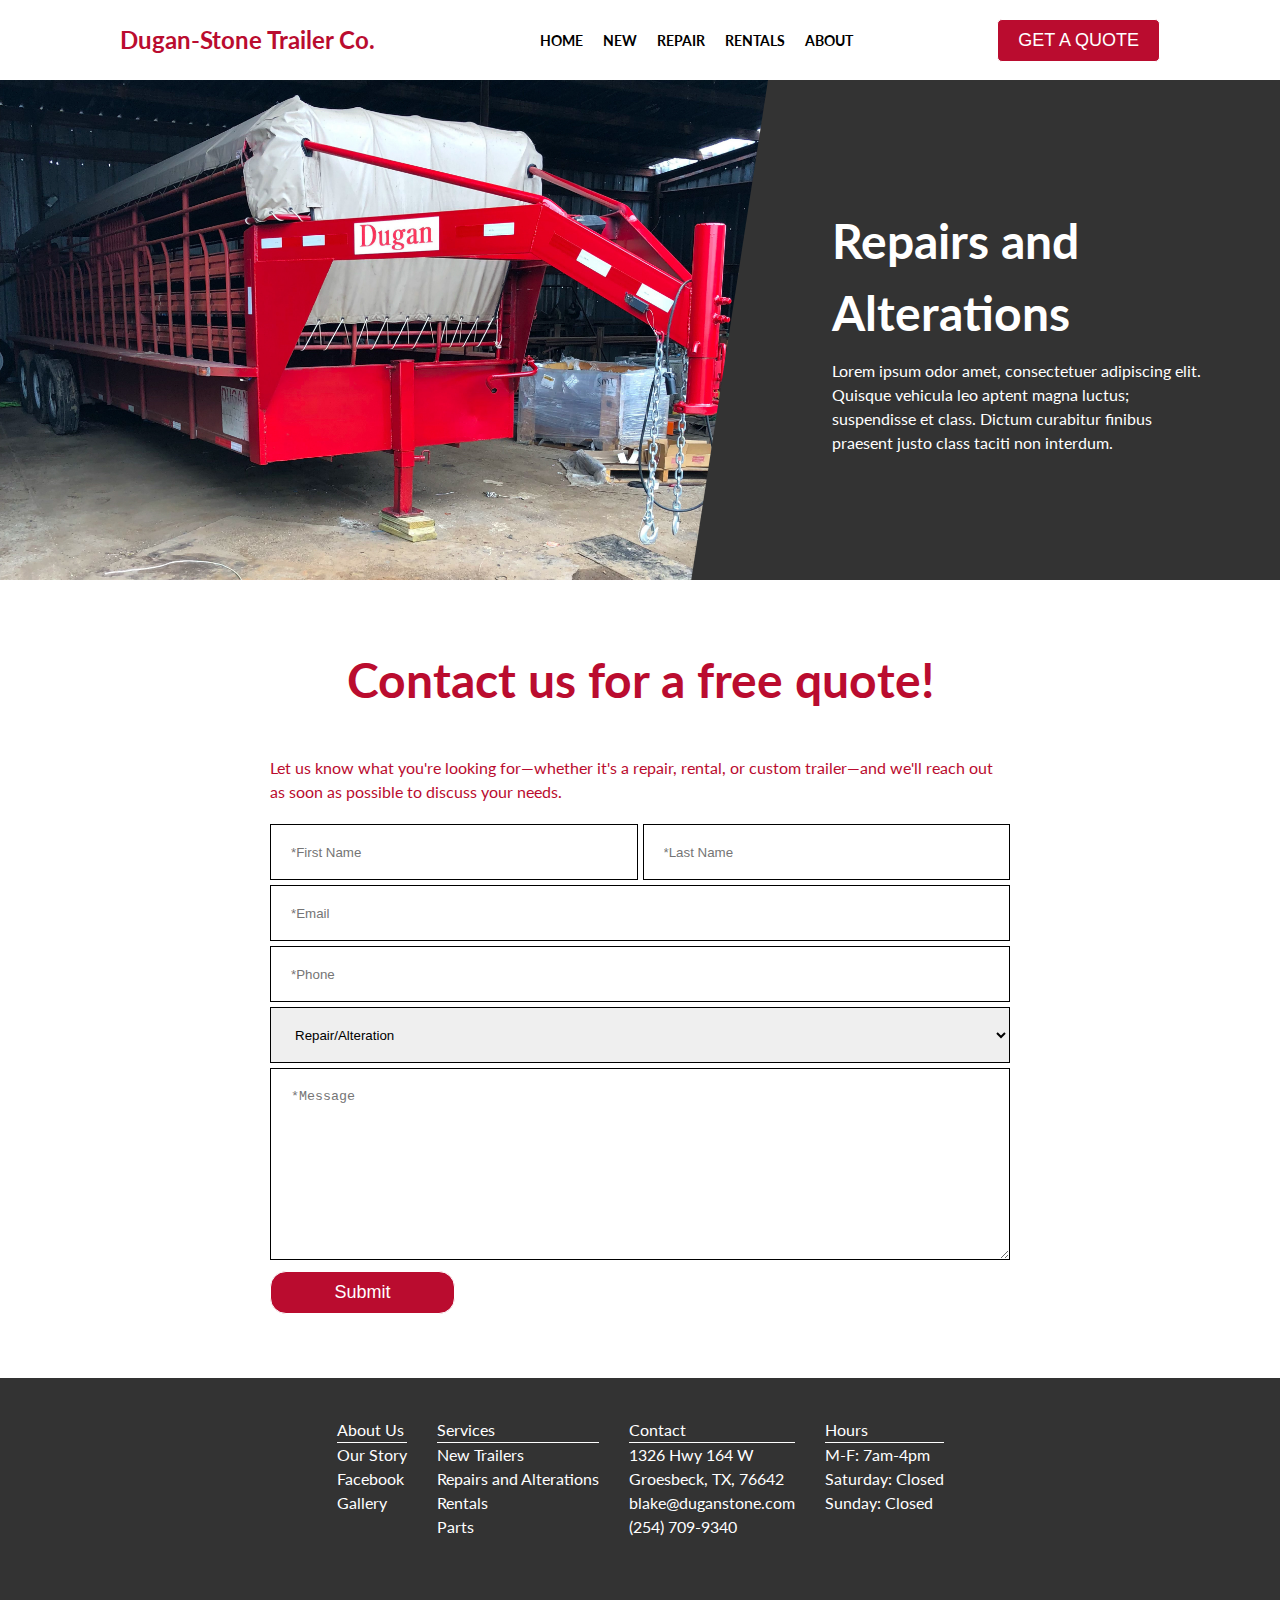
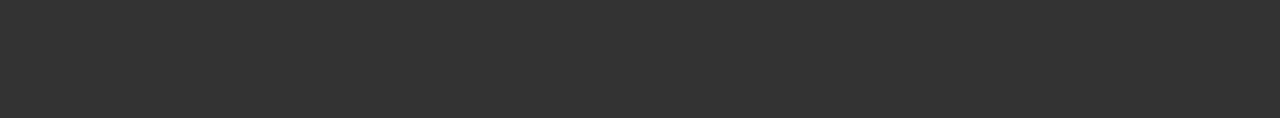
<file: repairs.html>
<!DOCTYPE html>
<html lang="en">
<head>
    <meta charset="UTF-8">
    <meta name="viewport" content="width=device-width, initial-scale=1.0">
    <title>My Website</title>
    <link rel="stylesheet" href="styles.css">
    <link rel="stylesheet" href="https://cdnjs.cloudflare.com/ajax/libs/font-awesome/4.7.0/css/font-awesome.min.css">
</head>
<body>
    <nav class="navbar">
        <div class="container">
            <div class="logo">Dugan-Stone Trailer Co.</div>
            <ul class="nav">
                <li>
                    <a href="/">HOME</a>
                </li>
                <li>
                    <a href="/new-trailer.html">NEW</a>
                </li>
                <li>
                    <a href="/repairs.html">REPAIR</a>
                </li>
                <li>
                    <a href="/rentals.html">RENTALS</a>
                </li>
                <li>
                    <a href="about-us.html">ABOUT</a>
                </li>
            </ul>
            <a href="/contact.html">
                <button>GET A QUOTE</button>
            </a>
        </div>
    </nav>

    <!-- Callout section -->
     <section class="callout">
        <div class="container">
            <div class="repair-callout-image"></div>
            <div class="repair-text">
                <h1>Repairs and Alterations</h1>
                <p>
                    Lorem ipsum odor amet, consectetuer adipiscing elit. 
                    Quisque vehicula leo aptent magna luctus; suspendisse 
                    et class. Dictum curabitur finibus praesent justo 
                    class taciti non interdum.
                </p>
            </div>
        </div>
     </section>

     <!-- Form sections -->
      <section class="service-form">
        <div class="container">
            <h1>Contact us for a free quote!</h1>
            <p>
                Let us know what you're looking for—whether it's a repair, rental, 
                or custom trailer—and we'll reach out as soon as possible to discuss your needs.
            </p>
            <form action="" class="repair-form">
                <div class="first-last">
                    <input type="text" placeholder="*First Name" class="first">
                    <input type="text" placeholder="*Last Name" class="last">
                </div>
                <div class="email">
                    <input type="text" placeholder="*Email">
                </div>
                <div class="phone">
                    <input type="text" placeholder="*Phone">
                </div>
                <div class="type">
                    <select name="Type" id="">
                        <option name="Repair/Alteration" id="">Repair/Alteration</option>
                        <option name="New Trailer" id="">New Trailer</option>
                        <option name="Rental" id="">Rental</option>
                        <option name="Parts" id="">Parts</option>
                        <option name="Other" id="">Other</option>
                    </select>
                </div>
                <div class="message">
                    <textarea name="" id="" placeholder="*Message" required rows="10"></textarea>
                </div>
                <div class="button-group">
                    <a href="/contact">
                        <button>Submit</button>
                    </a>
                </div>
            </form>
        </div>
      </section>



      <!-- Footer -->
      <footer class="footer">
        <div class="container">
            <div class="About">
                <ul>
                    <li class="footer-title">About Us</li>
                    <a href=""><li>Our Story</li></a>
                    <li>Facebook</li>
                    <li>Gallery</li>
                </ul>
            </div>
            <div class="footer-services">
                <ul>
                    <li class="footer-title">Services</li>
                    <li>New Trailers</li>
                    <li>Repairs and Alterations</li>
                    <li>Rentals</li>
                    <li>Parts</li>
                </ul>
            </div>
            <div class="Contact">
                <ul>
                    <li class="footer-title">Contact</li>
                    <li><a href="https://maps.app.goo.gl/sPwjG9gHjVEBQcHU9">
                        1326 Hwy 164 W <br>
                        Groesbeck, TX, 76642
                    </a></li>
                    <li>blake@duganstone.com</li>
                    <li>(254) 709-9340</li>
                </ul>
            </div>
            <div class="Hours">
                <ul>
                    <li class="footer-title">Hours</li>
                    <li>M-F: 7am-4pm</li>
                    <li>Saturday: Closed</li>
                    <li>Sunday: Closed</li>
                </ul>
            </div>
            
        </div>
        </div>
      </footer>
</body>
</html>
</file>
<file: styles.css>
@import url('https://fonts.googleapis.com/css2?family=Lato:wght@300;400;700&display=swap');

:root {
    --primary-color: #ffffff;  /* Blue */
    --secondary-color: #333; /* Gray */
    --accent-color: #ba0c2f;  /* Orange */
}

* {
    box-sizing: border-box;
    margin: 0;
    padding: 0;
}

body {
    font-size: 16px;
    line-height: 1.5;
    color: var(--primary-color);
    background-color: var(--secondary-color);
    font-family: Arial, Helvetica, sans-serif;
    font-family: 'Lato', sans-serif;
}

h1,
h2 {
    margin-bottom: 10px;
}

button {
    background-color: var(--accent-color);
    color: var(--primary-color);
    border: var(--primary-color) solid 1px;
    border-radius: 1rem;
    cursor: pointer;
}

button:hover {
    background-color: var(--primary-color);
    color: var(--accent-color);
    border: var(--accent-color);
}

ul {
    list-style-type: none;
}

.container {
    margin: 0 auto;
    padding: 0 30px;
}

.navbar {
    color: var(--accent-color);
    background-color: var(--primary-color);
    height: 80px;
}

.navbar .logo {
    font-size: x-large;
    font-weight: bold;
}

.navbar a {
    text-decoration: none;
    font-size: 14px;
    font-weight: bold;
    color: black;
}

.navbar a:hover {
    text-decoration: underline;
}

.navbar .container {
    display: flex;
    justify-content: space-between;
    align-items: center;
    height: 100%;
    max-width: 1100px;
}

.navbar ul {
    display: flex;
}

.navbar ul li {
    margin-left: 20px;
}

.navbar button {
    background-color: var(--accent-color);
    color: var(--primary-color);
    border: solid 1px;
    padding: 10px 20px;
    font-size: 18px;
    cursor: pointer;
    border-radius: 5px;
}

.navbar button:hover {
    background-color: var(--primary-color);
    color: var(--accent-color);
}

.hero {
    height: calc(100vh - 80px);
    /* height: 80vh; */
    background: linear-gradient(#24242d00, #24242d), url(./cows.jpg) no-repeat center center/cover;
    display: flex;
    flex-direction: column;
    justify-content: center;
    align-items: center;
}

.hero .container {
    display: flex;
    flex-direction: column;
    align-items: center;
    justify-content: center;
    text-align: center;
}


.hero h1 {
    text-align: center;
    letter-spacing: 1.6px;
    margin-bottom: 10px;
    font-size: 64px;
    font-weight: 800;
    line-height: 64px;
}

.hero p {
    margin-bottom: 10px;
    max-width: 50%;
    font-size: 18px;
}

.hero button {
    background-color: var(--accent-color);
    color: black;
    border: solid 1px;
    padding: 10px 20px;
    font-size: 18px;
    cursor: pointer;
    border-radius: 5px;
}

.hero button {
    background-color: var(--accent-color);
    color: var(--primary-color);
    border: solid 1px;
    padding: 10px 20px;
    font-size: 18px;
    cursor: pointer;
    border-radius: 5px;
}

.services {
    min-height: 700px;
    /* max-width: 90%; */
    display: flex;
    flex-wrap: wrap;
    justify-content: center;
    align-items: center;
    gap: 40px;
    text-align: center;
    /* padding: 20px; Adds some spacing around the section */
    padding: 10%;
}

.services .box {
    /* border: solid 1px var(--primary-color); */
    max-width: 300px;
    display: flex;
    flex-direction: column; /* Stack image and text */
    align-items: center;
    /* overflow: hidden; */
}

.new-trailers, .repair, .rental,
.inventory, .parts {
    width: 100%; /* Ensures image fills the container */
    height: 200px; /* Keeps all images the same height */
    background-size: cover;
    background-position: center;
    border-top-left-radius: 10px;
    border-top-right-radius: 10px;
}

.services button {
    padding: 5px 10px;
}

.new-trailers {
    background-image: url(./new-16foot-1.jpg.JPEG);
}

.repair {
    background-image: url(./bent-neck-after.jpg.JPEG);
}

.rental {
    background-image: url(./new-flatbed-2.jpg.JPEG);
}

.inventory {
    background-image: url(./new-big-mfer-1.jpg.JPEG);
}

.parts {
    background-image: url(./hard-top-after.jpg.JPEG);
}

.description {
    padding: 15px;
    border-left: solid 1px var(--primary-color);
    border-right: solid 1px var(--primary-color);
    border-bottom: solid 1px var(--primary-color);
    border-bottom-left-radius: 10px;
    border-bottom-right-radius: 10px;
    width: 100%;
}

.testimonials {
    min-height: 400px;
    background-color: var(--primary-color);
    color: black;
    /* max-width: 90%; */
    display: flex;
    flex-direction: column;
    /* justify-content: center; */
    /* align-items: center; */
    gap: 40px;
    text-align: center;
    /* padding: 20px; Adds some spacing around the section */
    padding: 5%
}

.testimonials .container {
    max-width: 1300px;
}

.testimonials h1 {
    text-align: center;
    letter-spacing: 1.6px;
    margin-bottom: 40px;
    font-size: 48px;
    font-weight: 800;
    line-height: 64px;
}

.testimonials .reviews {
    display: flex;
    justify-content: space-between;
    gap: 20px;
}

.testimonials h3 {
    margin-bottom: 10px;
}

.testimonials .review {
    max-width: 300px;
    border: solid 1px var(--secondary-color);
    border-radius: 10px;
    gap: 5px;
    padding: 10px;
    display: flex;
    flex-direction: column;
    justify-content: space-between;
}

.faq {
    display: flex;
    flex-direction: column;
    /* justify-content: center; */
    align-items: center;
    padding: 5%;
    gap: 40px;
}

.faq h1 {
    text-align: center;
    letter-spacing: 1.6px;
    margin-bottom: 40px;
    font-size: 48px;
    font-weight: 800;
    line-height: 64px;
}

.faq-container {
    min-width: 800px;
    /* background: white; */
    /* padding: 20px; */
    /* border-radius: 8px; */
    /* box-shadow: 0 0 10px rgba(0, 0, 0, 0.1); */
}

.faq-item {
    margin-bottom: 10px;
    border-bottom: 1px solid #ddd;
}

.faq-button {
    width: 100%;
    background: var(--secondary-color);
    color: white;
    border: none;
    padding: 15px;
    text-align: left;
    font-size: 18px;
    font-weight: bold;
    cursor: pointer;
    display: flex;
    justify-content: space-between;
    align-items: center;
    border-radius: 5px;
}

/* .faq-button:hover {
    background: #32323d;
} */

.faq-button::after {
    content: "+";
    font-size: 20px;
}

.faq-answer {
    display: none;
    padding: 15px;
    color: #555;
    background: #f1f1f1;
    /* border-radius: 0 0 5px 5px; */
}

.faq-item.active .faq-answer {
    display: block;
}

.faq-item.active .faq-button::after {
    content: "-";
}

.last-call {
    background-color: var(--primary-color);
    color: black;
}

.last-call .container {
    display: grid;
    grid-template-columns: 1fr 1fr;
    padding: 0;
    /* gap: 20px; */
    /* max-width: 1300px; */
}

.last-call .picture {
    background: url(./new-big-mfer-1.jpg.JPEG);
    width: 100%; 
    height: 500px;
    background-size: cover;
    background-position: center;
}

.last-call .cta {
    display: flex;
    flex-direction: column;
    justify-content: center;
    align-items: center;
    width: 100%;
}

.last-call h1 {
    font-size: 48px;
}

.last-call button {
    background-color: var(--accent-color);
    color: var(--primary-color);
    border: solid 1px;
    padding: 10px 20px;
    font-size: 18px;
    cursor: pointer;
    border-radius: 5px;
}

.last-call button:hover {
    background-color: var(--primary-color);
    color: var(--accent-color);
}

.footer .container {
    display: flex;
    justify-content: center;
    align-items: flex-start;
    height: 300px;
    margin-top: 40px;
    gap: 30px;
}

.footer .footer-title:after {
    content: "";
    display: block;
    width: 100%;
    border-bottom: var(--primary-color) solid 1px;
}

.footer a {
    text-decoration: none;
    color: var(--primary-color);
}

.callout .repair-callout-image {
    background: url(./bent-neck-after.jpg.JPEG);
    width: 100%; /* Ensures image fills the container */
    height: 500px; /* Keeps all images the same height */
    background-size: cover;
    background-position: center;
    clip-path: polygon(0 0, 100% 0, 90% 100%, 0% 100%);
    flex-basis: 100%;
    flex: 2;
}

.callout .container {
    display: flex;
    margin: 0;
    padding: 0;
}

.callout h1 {
    font-size: 48px;
}

.callout .repair-text {
    display: flex;
    flex-direction: column;
    justify-content: center;
    align-items: start;
    padding: 0 5%;
    width: 100%;
    max-width: 800px;
    flex-basis: 100%;
    flex: 1;
}

.service-form {
    background-color: var(--primary-color);
    color: var(--accent-color);
    padding: 5%;
    display: flex;
    flex-direction: column;
    justify-content: center;
    align-items: center;
}

.service-form .container {
    display: flex;
    flex-direction: column;
    justify-content: center;
    width: 800px;
}

.service-form h1 {
    font-size: 48px;
    text-align: center;
    margin-bottom: 40px;
}

.service-form p {
    margin-bottom: 20px;
}

.first-last {
    display: flex;
    gap: 5px;
}

.service-form form {
    display: flex;
    flex-direction: column;
    /* align-items: center; */
    gap: 5px;
    font-size: 16px;
}

.service-form input, select {
    /* color: var(--secondary-color); */
    border: solid 1px black;
    height: 56px;
    width: 100%;
    padding: 0 20px;
}

.service-form textarea {
    width: 100%;
    border: solid 1px black;
    width: 100%;
    padding: 20px;
}

.service-form button {
    width: 25%;
    padding: 10px 20px;
    font-size: 18px;
    cursor: pointer;
}

/* .repair-section .button-group {
    display: flex;
    flex-direction: column;
    align-items: center;
    width: 100%;
    justify-content: center; */



.callout .about-callout-image {
    background: url(./company-img.jpeg);
    width: 100%; /* Ensures image fills the container */
    height: 500px; /* Keeps all images the same height */
    background-size: cover;
    background-position: center;
    clip-path: polygon(0 0, 100% 0, 90% 100%, 0% 100%);
    flex-basis: 100%;
    flex: 2;
}

.callout .about-text {
    display: flex;
    flex-direction: column;
    justify-content: center;
    align-items: start;
    padding: 0 5%;
    width: 100%;
    max-width: 800px;
    flex-basis: 100%;
    flex: 1;
}

.about-info {
    background-color: var(--primary-color);
    color: var(--secondary-color);
}

.about-info .container {
    display: flex;
    padding: 0;
}

.about-info-text {
    width: 100%;
    display: flex;
    flex-direction: column;
    justify-content: center;
    padding: 5%;
}

.about-info-text h1 {
    font-size: 48px;
}

.about-info-image {
    background: url(./company-img.jpeg);
    width: 100%; /* Ensures image fills the container */
    height: 500px; /* Keeps all images the same height */
    background-size: cover;
    background-position: center;
    padding: 0;
}

.about-cta {
    display: flex;
    justify-content: center;
    gap: 20px;
    /* align-items: center; */
    padding: 5%;
    border-bottom: 1px solid var(--primary-color);
}

.about-cta h1 {
    margin-bottom: 0;
    font-size: 36px;
}

.about-cta a {
    display: flex;
    justify-content: center;
    align-items: center;
    text-decoration: none;
}

.about-cta button {
    padding: 5px 10px;
    font-size: 24px;
}

.callout .new-callout-image {
    background: url(./new-big-mfer-1.jpg.JPEG);
    width: 100%; /* Ensures image fills the container */
    height: 500px; /* Keeps all images the same height */
    background-size: cover;
    background-position: center;
    clip-path: polygon(0 0, 100% 0, 90% 100%, 0% 100%);
}

.callout .new-text {
    display: flex;
    flex-direction: column;
    justify-content: center;
    align-items: start;
    padding: 0 5%;
    width: 100%;
    max-width: 800px;
}

.callout .rental-callout-image {
    background: url(.//new-flatbed-2.jpg.JPEG);
    width: 100%; /* Ensures image fills the container */
    height: 500px; /* Keeps all images the same height */
    background-size: cover;
    background-position: center;
    clip-path: polygon(0 0, 100% 0, 90% 100%, 0% 100%);
}

.callout .rental-text {
    display: flex;
    flex-direction: column;
    justify-content: center;
    align-items: start;
    padding: 0 5%;
    width: 100%;
    max-width: 800px;
}

.contact-form .container {
    background-color: var(--primary-color);
    color: var(--accent-color);
    display: flex;
    flex-direction: column;
}

.contact-area {
    display: flex;

}

.contact-area .address {
    width: 100%;
}

.contact-area .service-form, input, textarea {
    width: 100%;
}
</file>
